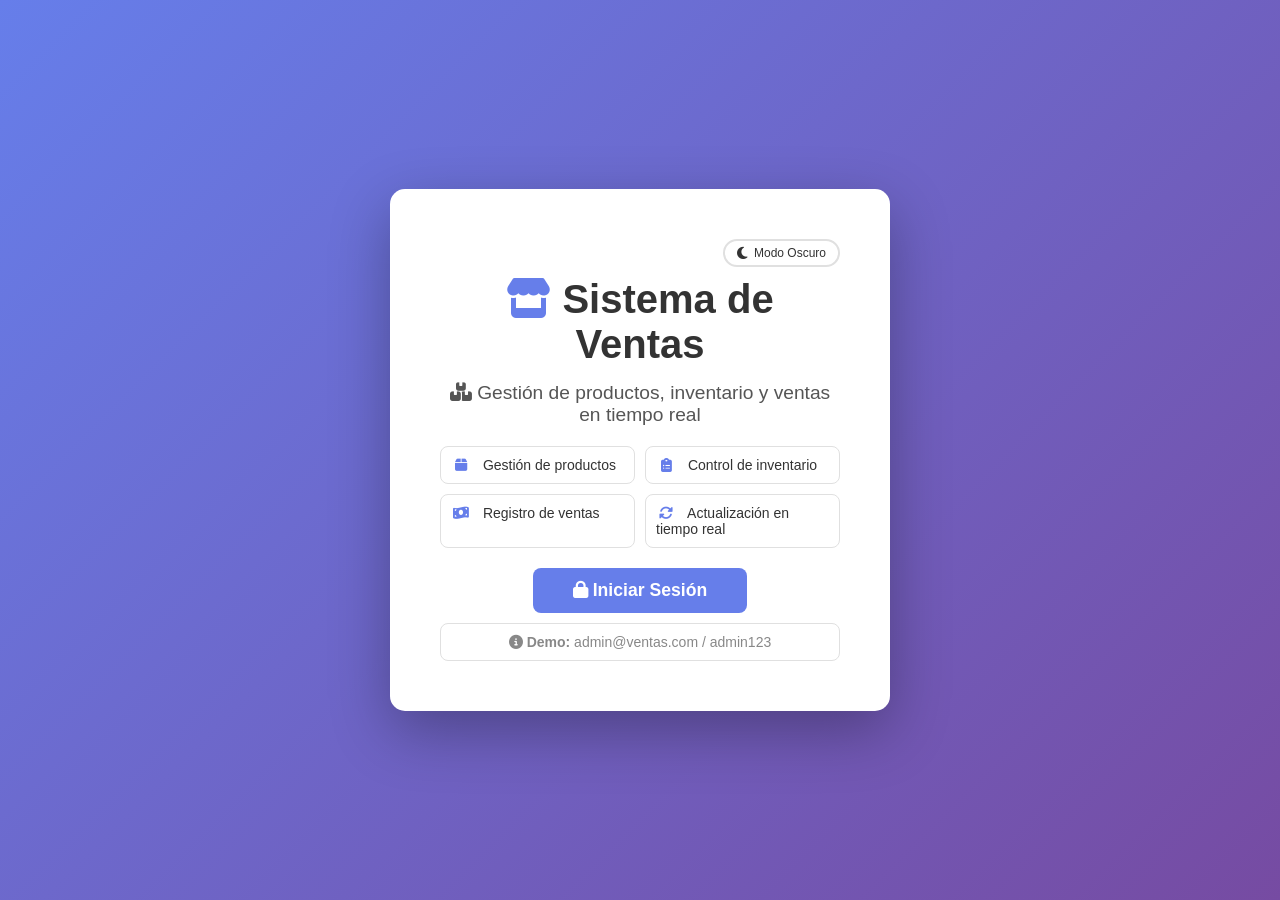
<file: index.html>
<!DOCTYPE html>
<html lang="es">
<head>
    <meta charset="UTF-8" />
    <meta name="viewport" content="width=device-width, initial-scale=1.0" />
    <title>Sistema de Ventas</title>
    <!-- Font Awesome -->
    <link rel="stylesheet" href="https://cdnjs.cloudflare.com/ajax/libs/font-awesome/6.5.0/css/all.min.css" />
    <link rel="stylesheet" href="css/styles.css" />
    
    <!-- ✅ Favicon con emoji (100% confiable) -->
    <link rel="icon" href="data:image/svg+xml,<svg xmlns='http://www.w3.org/2000/svg' viewBox='0 0 100 100'><text y='.9em' font-size='90'>🏪</text></svg>">
    <link rel="apple-touch-icon" href="data:image/svg+xml,<svg xmlns='http://www.w3.org/2000/svg' viewBox='0 0 100 100'><text y='.9em' font-size='90'>🏪</text></svg>">
    
    <style>
        /* Estilos adicionales para la página de bienvenida */
        .welcome-card .subtitle {
            color: var(--text-muted);
            font-size: 14px;
            margin-top: 10px;
            padding: 10px;
            background: var(--bg-secondary);
            border-radius: 8px;
            border: 1px solid var(--border-color);
            transition: background 0.3s ease, color 0.3s ease, border-color 0.3s ease;
        }
        .welcome-card .features {
            display: grid;
            grid-template-columns: 1fr 1fr;
            gap: 10px;
            margin: 20px 0;
            text-align: left;
        }
        .welcome-card .features .feature-item {
            padding: 10px;
            background: var(--bg-secondary);
            border-radius: 8px;
            font-size: 14px;
            color: var(--text-primary);
            border: 1px solid var(--border-color);
            transition: background 0.3s ease, color 0.3s ease, border-color 0.3s ease;
        }
        .welcome-card .features .feature-item i {
            margin-right: 8px;
            width: 20px;
            text-align: center;
            color: #667eea;
        }
        .welcome-card h1 {
            color: var(--text-primary);
            transition: color 0.3s ease;
        }
        .welcome-card h1 i {
            color: #667eea;
        }
        .welcome-card p {
            color: var(--text-secondary);
            transition: color 0.3s ease;
        }
        @media (max-width: 480px) {
            .welcome-card .features {
                grid-template-columns: 1fr;
            }
        }
        
        /* Estilo para el botón de tema en index */
        .theme-toggle-index {
            background: var(--bg-secondary);
            border: 2px solid var(--border-color);
            color: var(--text-primary);
            padding: 5px 12px;
            border-radius: 20px;
            cursor: pointer;
            font-size: 12px;
            transition: all 0.3s ease;
            display: flex;
            align-items: center;
            gap: 6px;
            margin-left: auto;
        }
        .theme-toggle-index:hover {
            transform: scale(1.05);
            border-color: #667eea;
        }
        .theme-toggle-index i {
            font-size: 14px;
        }
    </style>
</head>
<body>
    <div class="container">
        <div class="welcome-card">
            <!-- ===== BOTÓN DE MODO OSCURO ===== -->
            <div style="display: flex; justify-content: flex-end; margin-bottom: 10px;">
                <button id="themeToggle" class="theme-toggle-index" title="Cambiar tema">
                    <i class="fas fa-moon" id="themeIcon"></i>
                    <span id="themeText">Oscuro</span>
                </button>
            </div>

            <h1><i class="fas fa-store"></i> Sistema de Ventas</h1>
            <p style="font-size: 1.2em;">
                <i class="fas fa-boxes"></i> Gestión de productos, inventario y ventas en tiempo real
            </p>
            
            <div class="features">
                <div class="feature-item">
                    <i class="fas fa-box"></i> Gestión de productos
                </div>
                <div class="feature-item">
                    <i class="fas fa-clipboard-list"></i> Control de inventario
                </div>
                <div class="feature-item">
                    <i class="fas fa-money-bill-wave"></i> Registro de ventas
                </div>
                <div class="feature-item">
                    <i class="fas fa-sync-alt"></i> Actualización en tiempo real
                </div>
            </div>

            <a href="login.html" class="btn btn-primary" style="font-size: 1.1em; padding: 12px 40px;">
                <i class="fas fa-lock"></i> Iniciar Sesión
            </a>

            <div class="subtitle">
                <i class="fas fa-info-circle"></i> <strong>Demo:</strong> admin@ventas.com / admin123
            </div>
        </div>
    </div>

    <!-- ===== SCRIPTS ===== -->
    <script type="module">
        import './js/theme.js';
    </script>
</body>
</html>
</file>
<file: css/styles.css>
/* ============================================
   SISTEMA DE VENTAS - CSS PRINCIPAL
   ============================================ */

/* 1. Variables y reset */
@import url('base.css');

/* 2. Layout (header, dashboard, tabs) */
@import url('layout.css');

/* 3. Componentes comunes (botones, badges, formularios) */
@import url('components.css');

/* 4. Páginas (login, welcome) */
@import url('pages.css');

/* 5. Tablas y tarjetas */
@import url('tables.css');

/* 6. Modales y notificaciones */
@import url('modals.css');

/* 7. Panel financiero y retiros */
@import url('financial.css');

/* 8. Búsqueda y filtros */
@import url('search.css');

/* 9. Indicadores de stock */
@import url('stock.css');

/* 10. Estadísticas y gráficas */
@import url('stats.css');

/* 11. Modo oscuro */
@import url('dark-mode.css');

/* 12. Responsive */
@import url('responsive.css');
</file>
